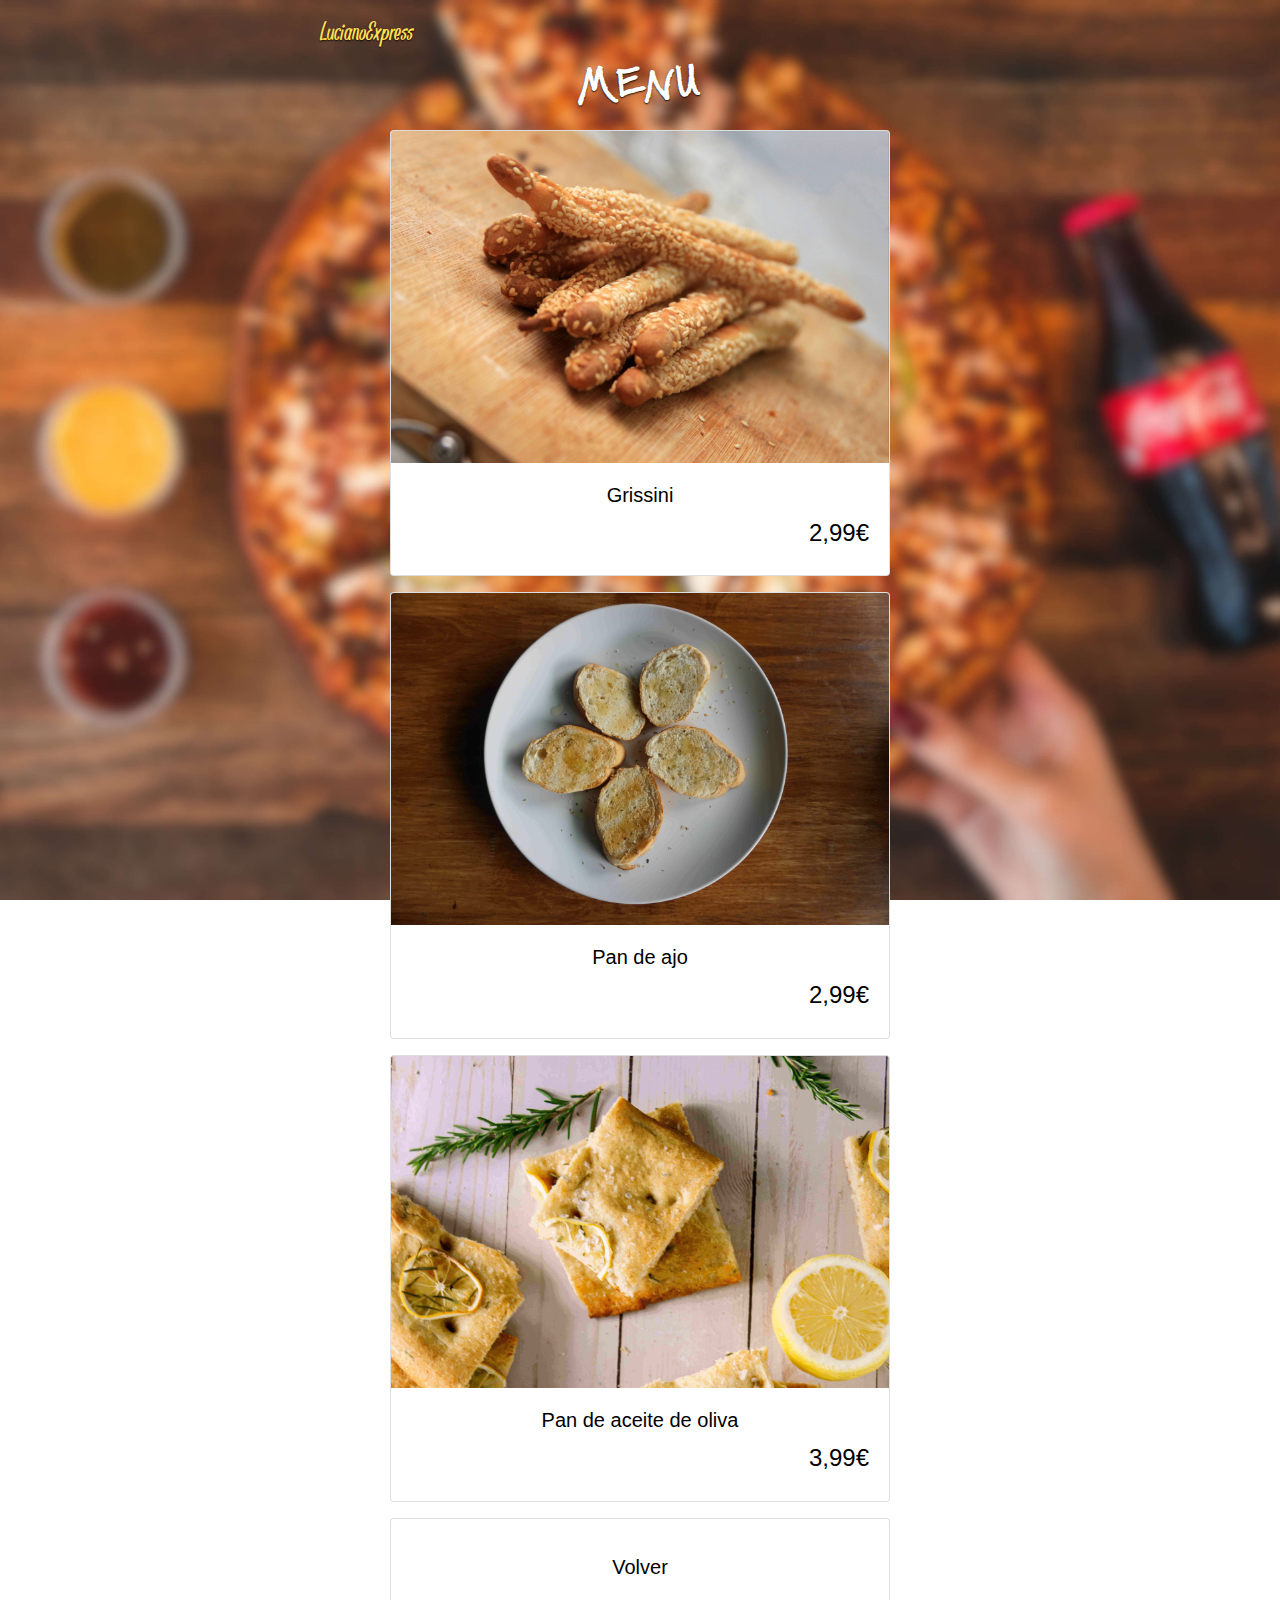
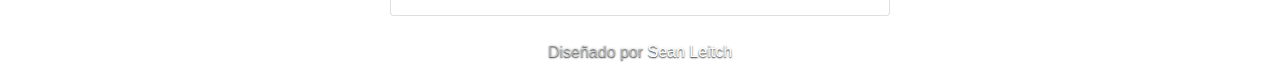
<file: menu-entrantes.html>
<!doctype html>
<html lang="en">

<head>
    <meta charset="utf-8">
    <meta name="viewport" content="width=device-width, initial-scale=1, shrink-to-fit=no">
    <meta name="description" content="">
    <meta name="author" content="Sean Leitch">
    <title>ENTRANTES | Menu LucianoExpress</title>

    <!-- Fonts -->
    <link href="fonts/panpizza.ttf" rel="stylesheet">
    <link href="fonts/pizzaAlfredo.ttf" rel="stylesheet">

    <link rel="shortcut icon" href="favicon.ico">
    <link rel="stylesheet" href="https://stackpath.bootstrapcdn.com/bootstrap/4.5.2/css/bootstrap.min.css" integrity="sha384-JcKb8q3iqJ61gNV9KGb8thSsNjpSL0n8PARn9HuZOnIxN0hoP+VmmDGMN5t9UJ0Z" crossorigin="anonymous">

    <!-- Custom styles for this template -->
    <link href="css/style.css" rel="stylesheet">

</head>

<body class="text-center">
    <div class="cover-container d-flex w-100 h-100 p-3 mx-auto flex-column">
        <header class="masthead mb-auto">
            <div class="inner">
                <a href="../LucianoExpress/index.html">
                    <h3 class="masthead-brand">LucianoExpress</h3>
                </a>
            </div>
        </header>

        <main role="main" class="inner cover">
            <h1 class="cover-heading my-3">MENU</h1>

            <!-- Grissini -->
            <div class="card menucard my-3">
                <img class=" card-img-top " src="assets/entrantes/grissini.jpg" alt="grissini">
                <div class="card-body ">
                    <h5 class="card-title">Grissini</h5>
                    <h4 class="text-right">2,99€</h4>
                </div>
            </div>

            <!-- Pan de ajo -->
            <div class="card menucard my-3">
                <img class=" card-img-top " src="assets/entrantes/garlicBread.jpg" alt="pan de ajo">
                <div class="card-body ">
                    <h5 class="card-title">Pan de ajo</h5>
                    <h4 class="text-right">2,99€</h4>
                </div>
            </div>

            <!-- Pan de aceite de oliva -->
            <div class="card menucard my-3">
                <img class=" card-img-top " src="assets/entrantes/oliveBread.jpg" alt="pan de oliva">
                <div class="card-body ">
                    <h5 class="card-title">Pan de aceite de oliva</h5>
                    <h4 class="text-right">3,99€</h4>
                </div>
            </div>

            <!-- BACK -->
            <a href="index.html">
                <div class="card menucard mb-4">
                    <div class="card-body">
                        <h5 class="card-title my-3">Volver</h5>
                    </div>
                </div>
            </a>
        </main>

        <footer class="mastfoot mt-auto ">
            <div class="inner ">
                <p>Diseñado por <a href="https://bit.ly/SeanLeitch ">Sean Leitch</a></p>
            </div>
        </footer>
    </div>
</body>

</html>
</file>
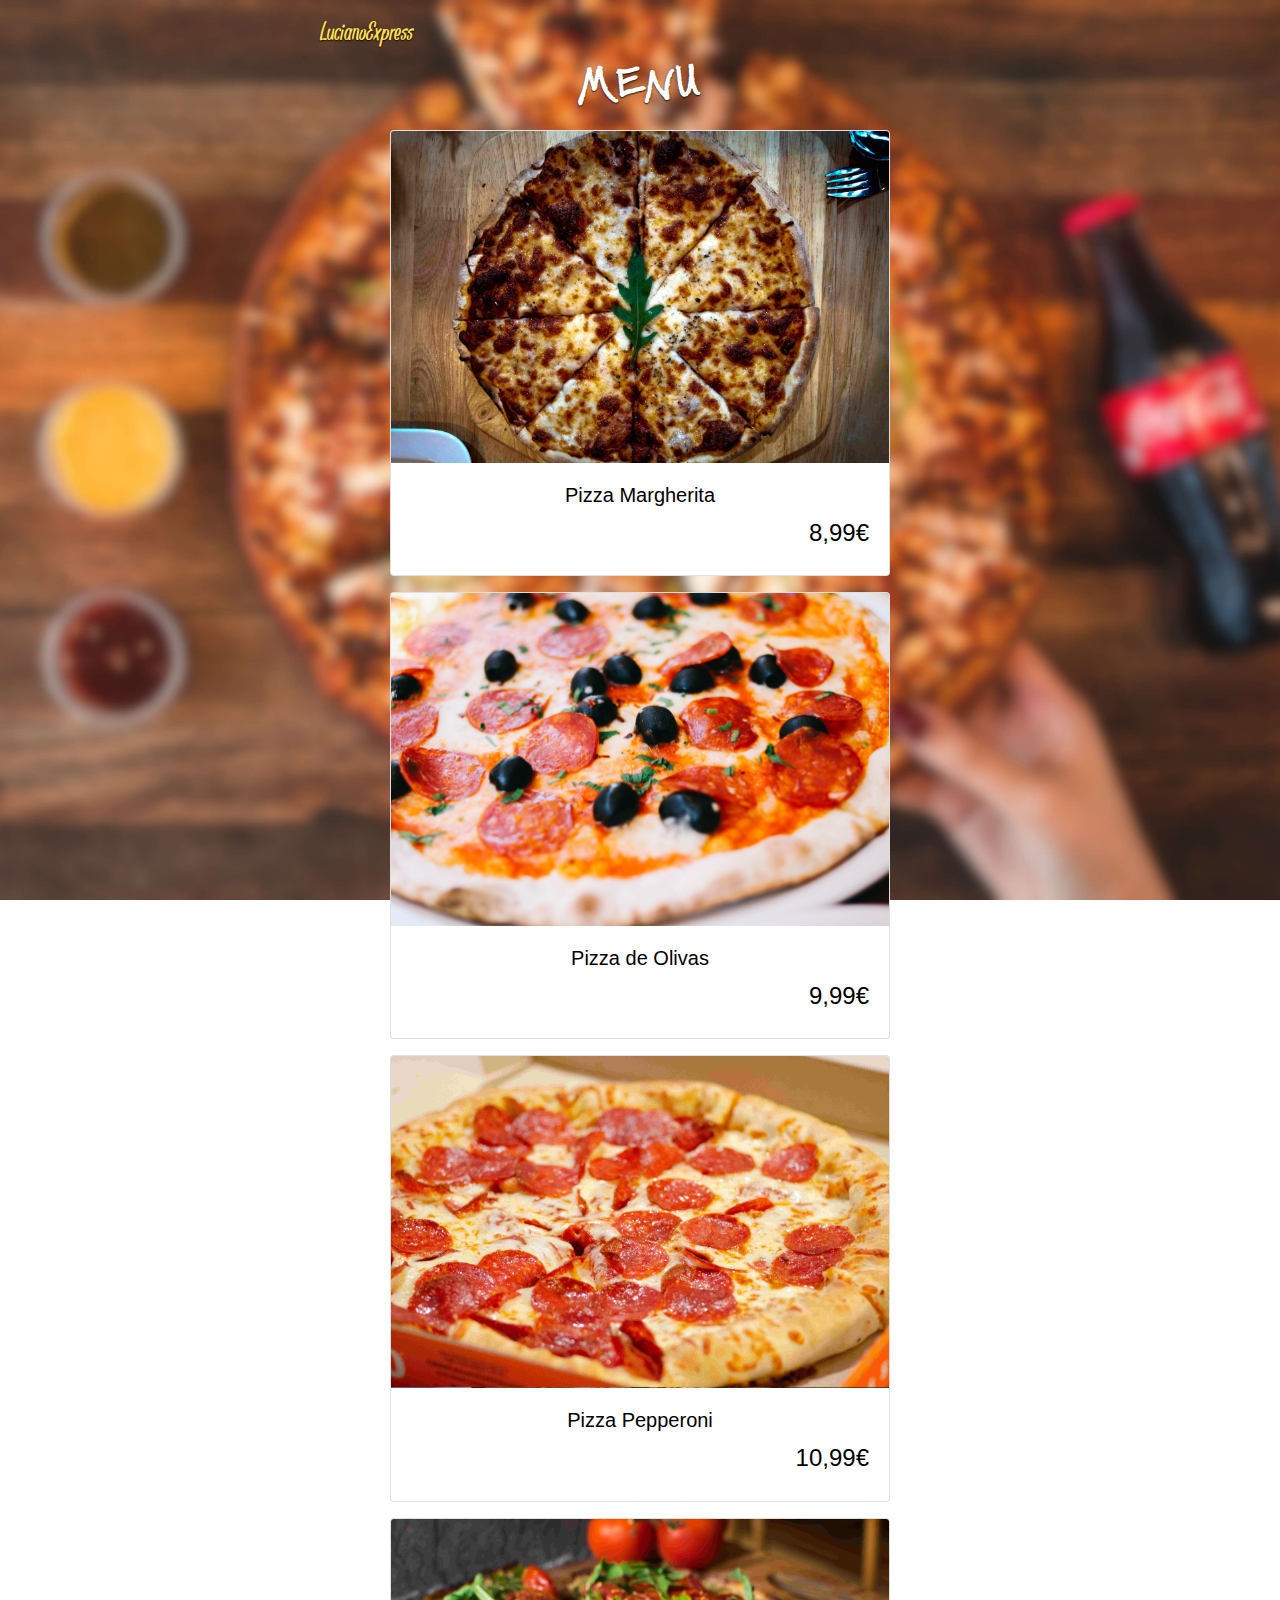
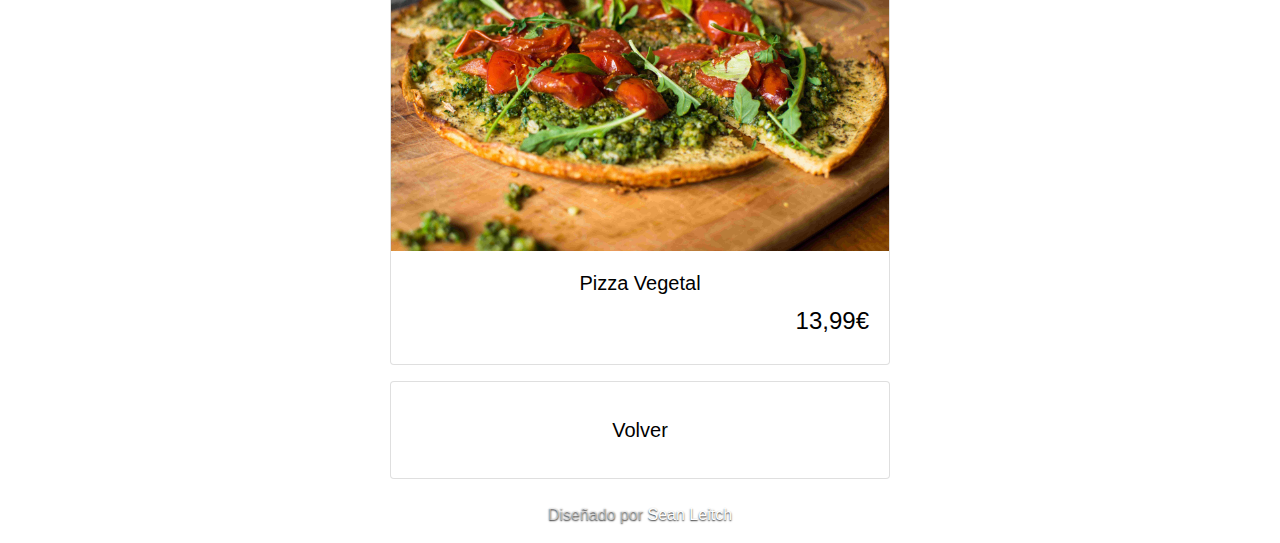
<file: menu-pizzas.html>
<!doctype html>
<html lang="en">

<head>
    <meta charset="utf-8">
    <meta name="viewport" content="width=device-width, initial-scale=1, shrink-to-fit=no">
    <meta name="description" content="">
    <meta name="author" content="Sean Leitch">
    <title>ENTRANTES | Menu LucianoExpress</title>

    <!-- Fonts -->
    <link href="fonts/panpizza.ttf" rel="stylesheet">
    <link href="fonts/pizzaAlfredo.ttf" rel="stylesheet">

    <link rel="shortcut icon" href="favicon.ico">
    <link rel="stylesheet" href="https://stackpath.bootstrapcdn.com/bootstrap/4.5.2/css/bootstrap.min.css" integrity="sha384-JcKb8q3iqJ61gNV9KGb8thSsNjpSL0n8PARn9HuZOnIxN0hoP+VmmDGMN5t9UJ0Z" crossorigin="anonymous">

    <!-- Custom styles for this template -->
    <link href="css/style.css" rel="stylesheet">

</head>

<body class="text-center">
    <div class="cover-container d-flex w-100 h-100 p-3 mx-auto flex-column">
        <header class="masthead mb-auto">
            <div class="inner">
                <a href="../LucianoExpress/index.html">
                    <h3 class="masthead-brand">LucianoExpress</h3>
                </a>
            </div>
        </header>

        <main role="main" class="inner cover">
            <h1 class="cover-heading my-3">MENU</h1>

            <!-- Margarita -->
            <div class="card menucard my-3">
                <img class=" card-img-top " src="assets/pizzas/pizzaMargarita.jpg" alt="pizzaMargarita">
                <div class="card-body ">
                    <h5 class="card-title">Pizza Margherita</h5>
                    <h4 class="text-right">8,99€</h4>
                </div>
            </div>

            <!-- Olivas -->
            <div class="card menucard my-3">
                <img class=" card-img-top " src="assets/pizzas/pizzaOlive.jpg" alt="pizzaOlive">
                <div class="card-body ">
                    <h5 class="card-title">Pizza de Olivas</h5>
                    <h4 class="text-right">9,99€</h4>
                </div>
            </div>

            <!-- Pepperoni -->
            <div class="card menucard my-3">
                <img class=" card-img-top " src="assets/pizzas/pizzaPepperoni.jpg" alt="pizzaPepperoni">
                <div class="card-body ">
                    <h5 class="card-title">Pizza Pepperoni</h5>
                    <h4 class="text-right">10,99€</h4>
                </div>
            </div>

            <!-- Vegetal -->
            <div class="card menucard my-3">
                <img class=" card-img-top " src="assets/pizzas/pizzaVegetal.jpg" alt="pizzaVegetal">
                <div class="card-body ">
                    <h5 class="card-title">Pizza Vegetal</h5>
                    <h4 class="text-right">13,99€</h4>
                </div>
            </div>

            <!-- BACK -->
            <a href="index.html">
                <div class="card menucard mb-4">
                    <div class="card-body">
                        <h5 class="card-title my-3">Volver</h5>
                    </div>
                </div>
            </a>

        </main>

        <footer class="mastfoot mt-auto ">
            <div class="inner ">
                <p>Diseñado por <a href="https://bit.ly/SeanLeitch ">Sean Leitch</a></p>
            </div>
        </footer>
    </div>
</body>

</html>
</file>
<file: css/style.css>
/*
 * Globals
 */


/* Links */

a,
a:focus,
a:hover {
    color: #fff;
}


/* Custom default button */

.btn-secondary,
.btn-secondary:hover,
.btn-secondary:focus {
    color: #fff;
    text-shadow: none;
    /* Prevent inheritance from `body` */
    background-color: #c62828;
    border: .05rem solid #8e0000;
}


/*
 * Base structure
 */

html,
body {
    height: 100%;
    background-color: #33333300;
}

body {
    display: -ms-flexbox;
    display: flex;
    color: #fff;
    text-shadow: 0 .05rem .1rem rgba(0, 0, 0, 0.863);
    background: url(../assets/background.jpg) no-repeat center center fixed;
    -webkit-background-size: cover;
    -moz-background-size: cover;
    -o-background-size: cover;
    background-size: cover;
}

.cover-container {
    max-width: 42em;
}


/*
 * Header
 */

h1 {
    font-family: pizzaAlfredo;
    font-weight: 600;
}

h3 {
    font-family: pizza;
    font-weight: 200;
}

h4 {
    color: black;
    text-shadow: none;
}

h5 {
    color: black;
    text-shadow: none;
}

@font-face {
    font-family: 'pizza';
    src: url('../fonts/panpizza.ttf') format('truetype');
}

@font-face {
    font-family: 'pizzaAlfredo';
    src: url('../fonts/pizzaAlfredo.ttf') format('truetype');
}

.masthead {
    margin-bottom: 2rem;
}

.masthead-brand {
    margin-bottom: 0;
    color: #ffdf52;
}

.nav-masthead .nav-link {
    padding: .25rem 0;
    font-weight: 700;
    color: rgba(255, 255, 255, .5);
    background-color: transparent;
    border-bottom: .25rem solid transparent;
}

.nav-masthead .nav-link:hover,
.nav-masthead .nav-link:focus {
    border-bottom-color: rgba(255, 255, 255, .25);
}

.nav-masthead .nav-link+.nav-link {
    margin-left: 1rem;
}

.nav-masthead .active {
    color: #fff;
    border-bottom-color: #fff;
}

@media (min-width: 48em) {
    .masthead-brand {
        float: left;
    }
    .nav-masthead {
        float: right;
    }
}


/*
 * Cover
 */

.cover {
    padding: 0 1.5rem;
}

.cover .btn-lg {
    padding: .75rem 1.25rem;
    font-weight: 700;
}


/* Custom cards */

.menucard {
    max-width: 500px;
    margin: auto;
}


/*
 * Footer
 */

.mastfoot {
    color: rgba(255, 255, 255, .5);
}
</file>
